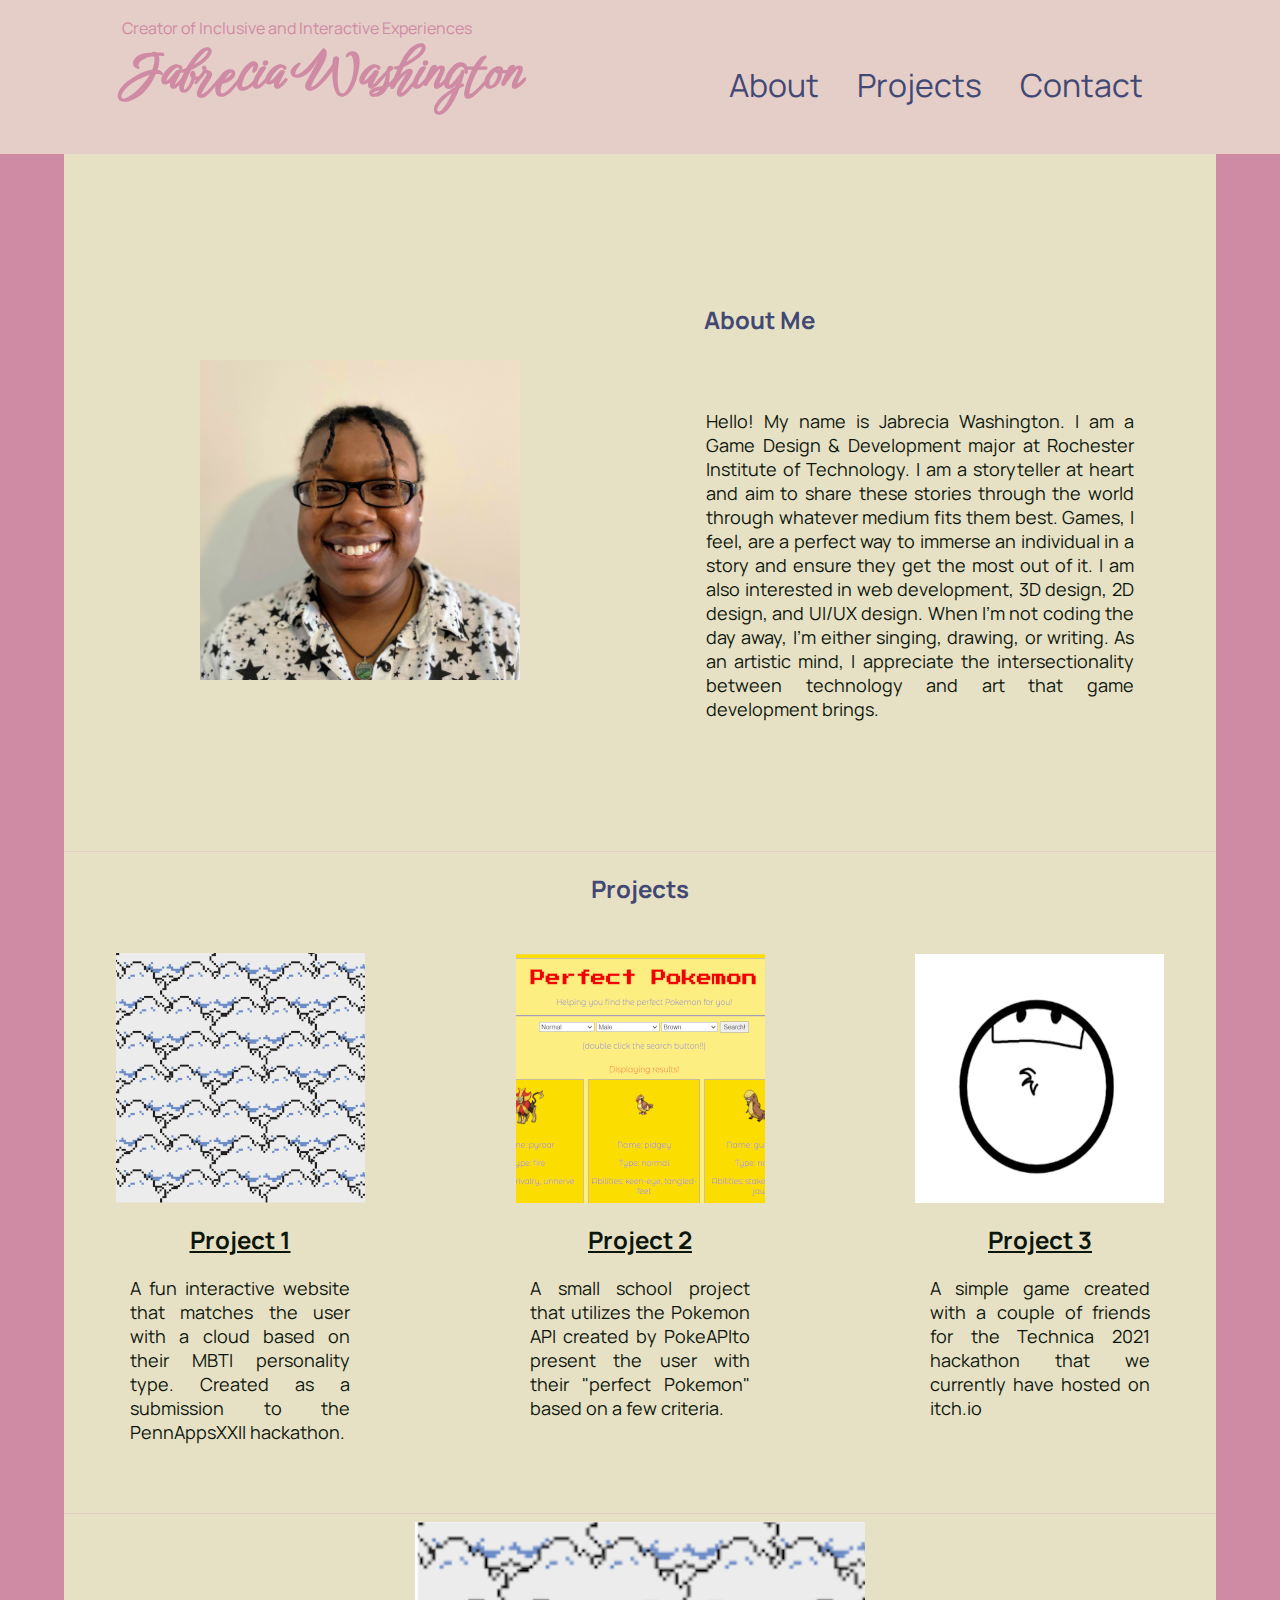
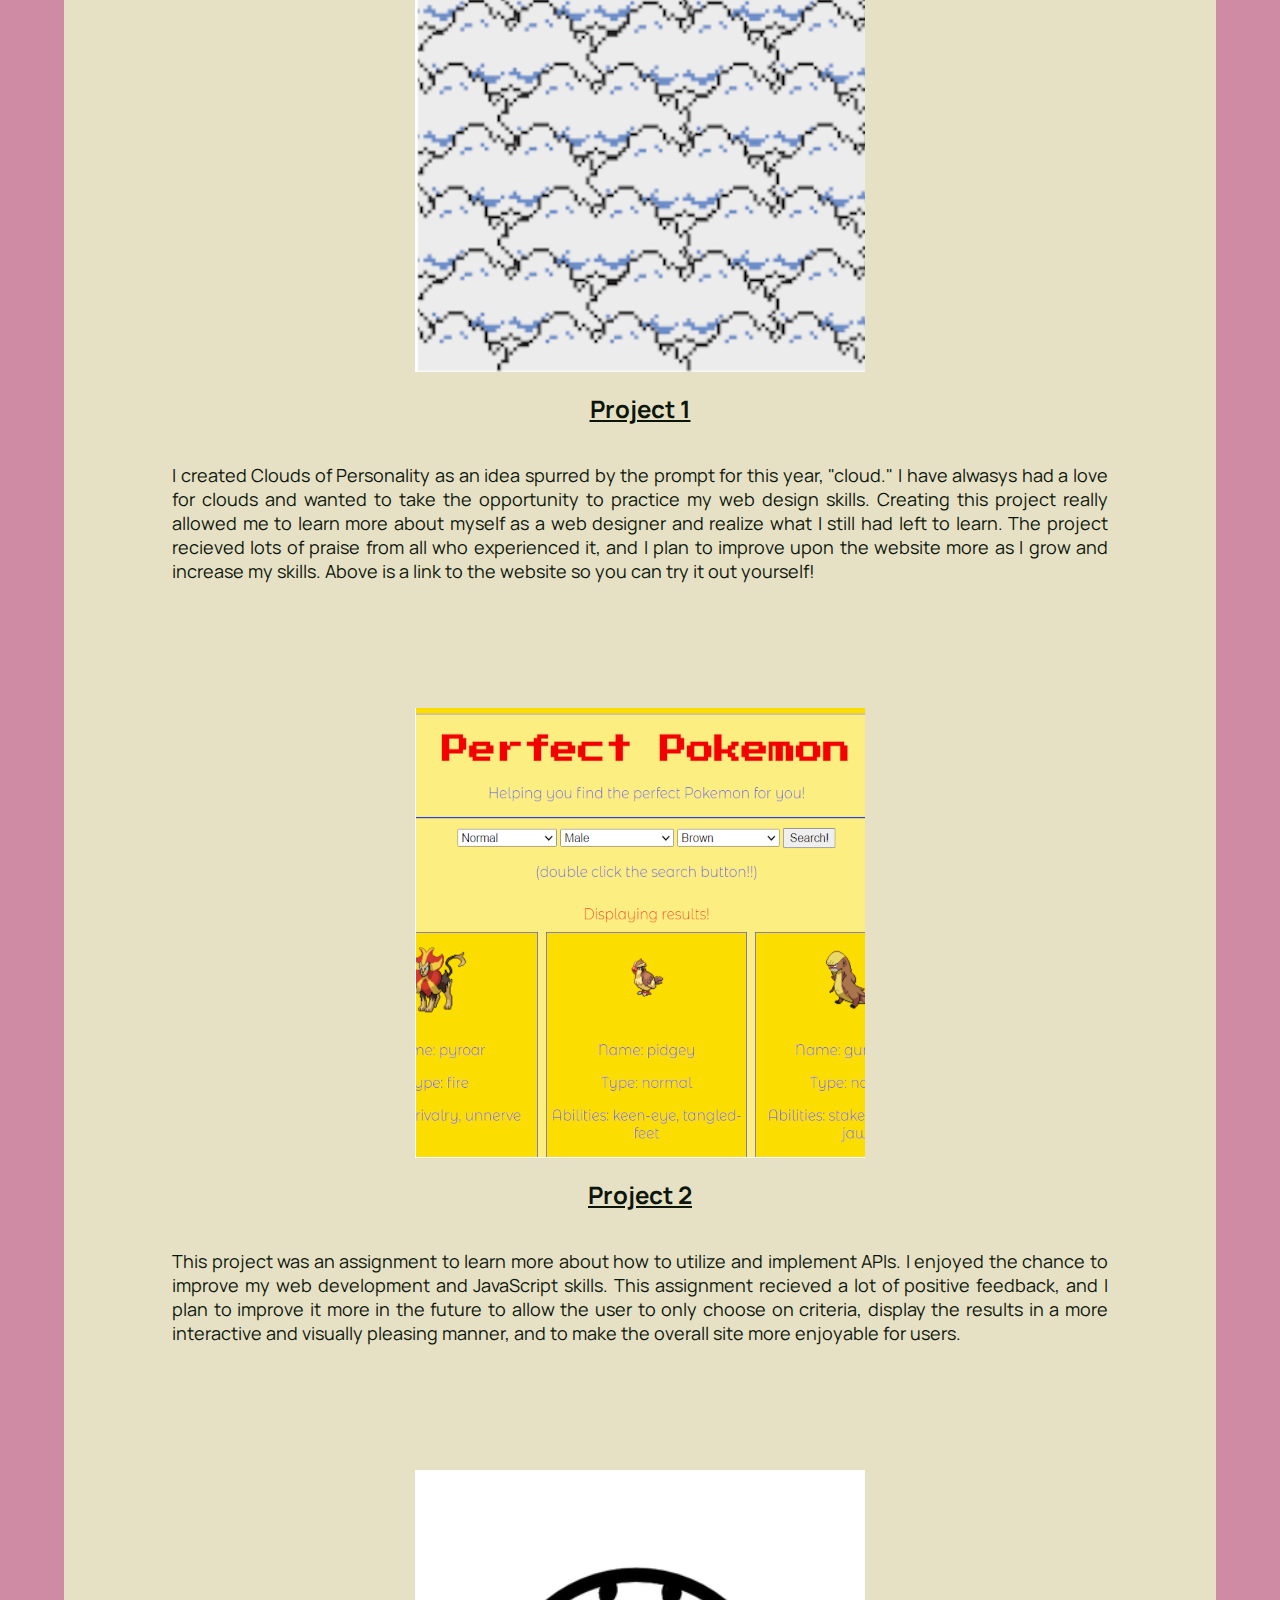
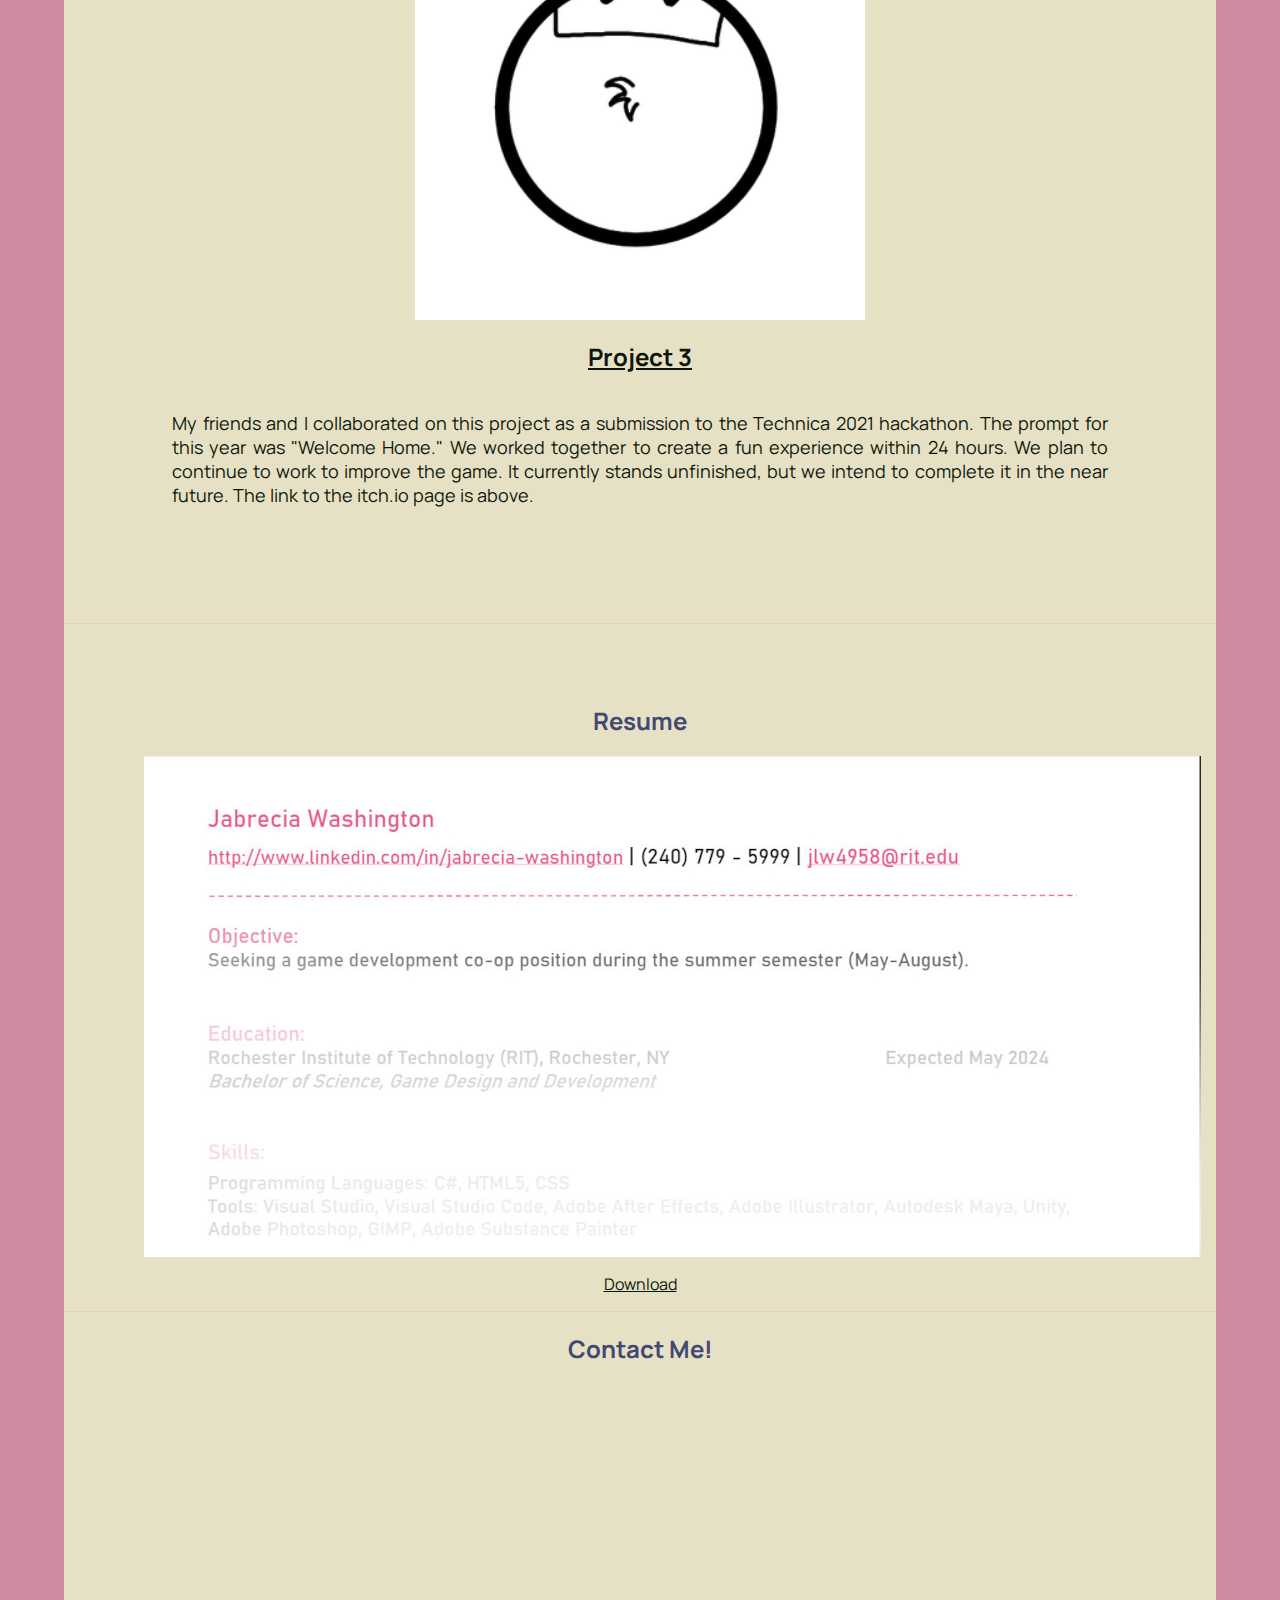
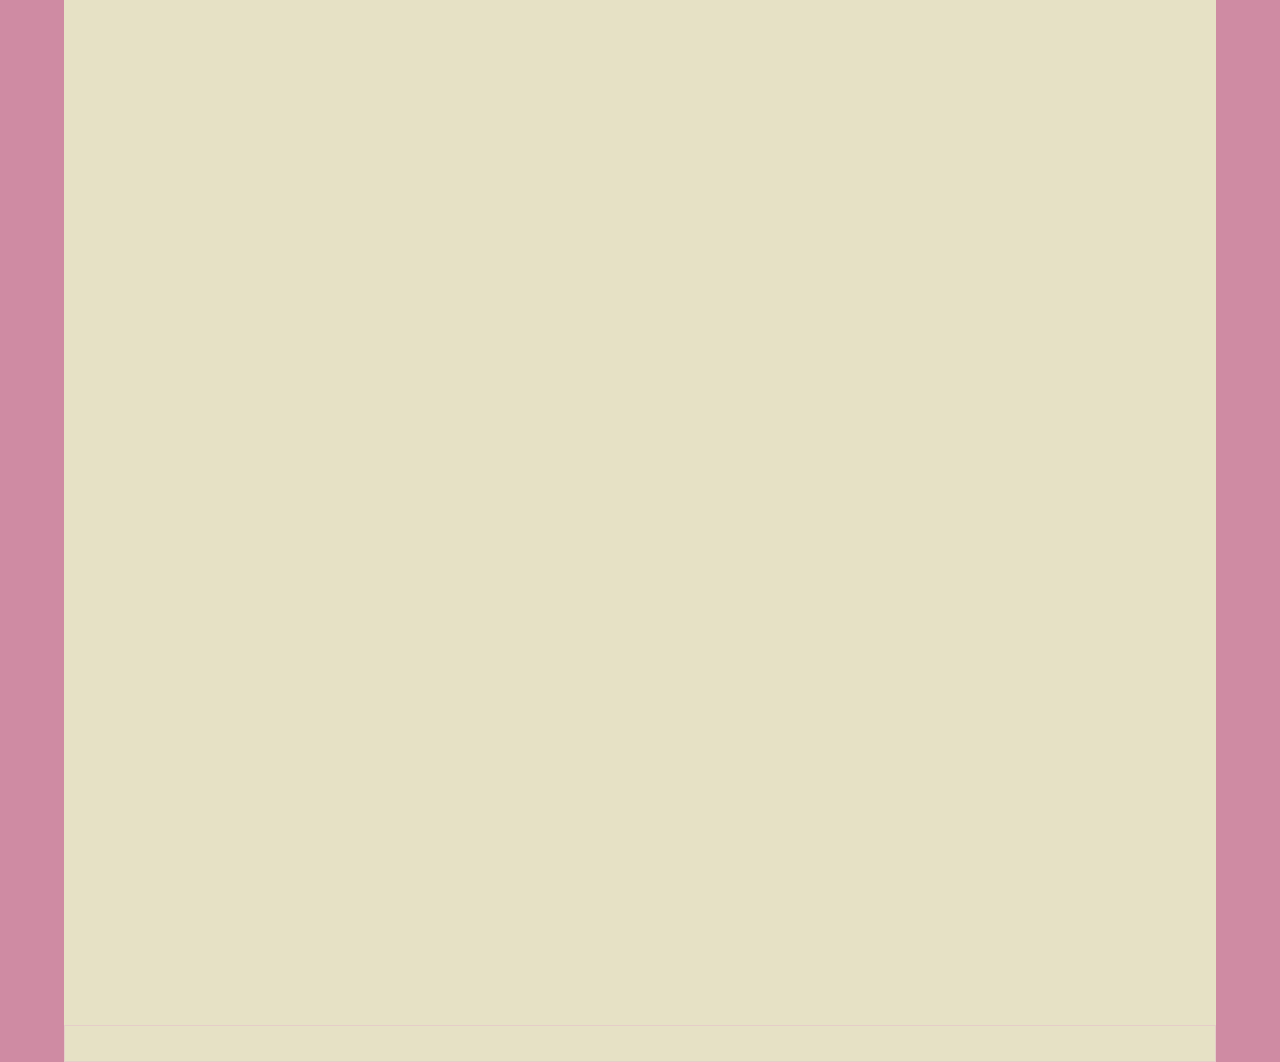
<file: index.html>
<!DOCTYPE html>
<html lang="en">
<head>
    <meta charset="UTF-8">
    <meta http-equiv="X-UA-Compatible" content="IE=edge">
    <meta name="viewport" content="width=device-width, initial-scale=1.0">
    <title>Project 1</title>
    <link rel="stylesheet" href="css/myStyles.css">
    <link rel="preconnect" href="https://fonts.googleapis.com">
    <link rel="preconnect" href="https://fonts.gstatic.com" crossorigin>
    <link href="https://fonts.googleapis.com/css2?family=Manrope:wght@300;400&display=swap" rel="stylesheet">
    <link rel="preconnect" href="https://fonts.googleapis.com">
    <link rel="preconnect" href="https://fonts.gstatic.com" crossorigin>
    <link href="https://fonts.googleapis.com/css2?family=Birthstone+Bounce&display=swap" rel="stylesheet">
    <link rel="stylesheet" href="https://cdnjs.cloudflare.com/ajax/libs/font-awesome/5.10.2/css/all.min.css" integrity="sha512-u7ppO4TLg4v6EY8yQ6T6d66inT0daGyTodAi6ycbw9+/AU8KMLAF7Z7YGKPMRA96v7t+c7O1s6YCTGkok6p9ZA==" crossorigin="anonymous" referrerpolicy="no-referrer" />

</head>
<body>
    <div id="total">
        <section id="head">

            <header>
                <!--Table for the menu (will be reformatted for mobile)-->
                <div id="nametag">
                    <h1>Jabrecia Washington</h1>
                    <p>Creator of Inclusive and Interactive Experiences</p>
                </div>

                <div id="navbar">
                    <ul>
                        <li><a href="#about">About</a></li>
                        <li class="drop">
                            <a href="javascript:void(0)" class="dropitem">Projects</a>
                            <div class="projmenu">
                                <a href="#proj1">Project 1</a>
                                <a href="#proj2">Project 2</a>
                                <a href="#proj3">Project 3</a>
                            </div>
                        </li>
                        <li><a href="#contact">Contact</a></li>
                    </ul>
                </div>

            </header>

        </section>

        <main>

            <section id="about">
                <img src="media/JLW_photo.jpg" alt="photo of creator Jabrecia Washington">

                <div id="info">
                    <h2>About Me</h2>
                    
                    <br>

                    <p>Hello! My name is Jabrecia Washington. I am a Game Design & Development major at Rochester Institute of Technology. I am a storyteller at heart and aim to share these stories through the world through whatever medium fits them best. Games, I feel, are a perfect way to immerse an individual in a story and ensure they get the most out of it. I am also interested in web development, 3D design, 2D design, and UI/UX design. When I'm not coding the day away, I'm either singing, drawing, or writing. As an artistic mind, I appreciate the intersectionality between technology and art that game development brings.</p>
                </div>
            </section>

            <hr>

            <section id="projects">
                <h2 id="projname">Projects</h2>

                <section id="thumbnails">
                    <div id="thumb1">
                        <img src="media/cloud_250.png" alt="">
                        <h2><a href="#proj1">Project 1</a></h2>
                        <p>A fun interactive website that matches the user with a cloud based on their MBTI personality type. Created as a submission to the PennAppsXXII hackathon.</p>
                    </div>

                    <div id="thumb2">
                        <img src="media/project_2_thumbnail_250.png" alt="">
                        <h2><a href="#proj2">Project 2</a></h2>
                        <p>A small school project that utilizes the Pokemon API created by PokeAPIto present the user with their "perfect Pokemon" based on a few criteria.</p>
                    </div>

                    <div id="thumb3">
                        <img src="media/wh_mc_250.png" alt="">
                        <h2><a href="#proj3">Project 3</a></h2>
                        <p>A simple game created with a couple of friends for the Technica 2021 hackathon that we currently have hosted on itch.io</p>
                    </div>
                </section>

                <hr>

                <div id="bigproj">
                    <section id="proj1">
                        <img class="projpic" src="media/cloud_450.png" alt="">
                        <div class="projinfo" id="info1">
                            <h2><a href="https://people.rit.edu/jlw4958/Clouds-of-Personality/">Project 1</a></h2>
                            <p>I created Clouds of Personality as an idea spurred by the prompt for this year, "cloud." I have alwasys had a love for clouds and wanted to take the opportunity to practice my web design skills. Creating this project really allowed me to learn more about myself as a web designer and realize what I still had left to learn. The project recieved lots of praise from all who experienced it, and I plan to improve upon the website more as I grow and increase my skills. Above is a link to the website so you can try it out yourself!</p>
                        </div>
                    </section>

                    <hr>

                    <section id="proj2">
                        <img class="projpic" src="media/project_thumbnail_450.png" alt="">
                        <div class="projinfo" id="info2">
                            <h2><a href="https://people.rit.edu/jlw4958/235/project2/">Project 2</a></h2>
                            <p>This project was an assignment to learn more about how to utilize and implement APIs. I enjoyed the chance to improve my web development and JavaScript skills. This assignment recieved a lot of positive feedback, and I plan to improve it more in the future to allow the user to only choose on criteria, display the results in a more interactive and visually pleasing manner, and to make the overall site more enjoyable for users.</p>
                        </div> 
                    </section>

                    <hr>

                    <section id="proj3">
                        <img class="projpic" src="media/wh_mc_450.png" alt="">
                        <div class="projinfo" id="info3">
                            <h2><a href="https://jlw4958.itch.io/welcome-home">Project 3</a></h2>
                            <p>My friends and I collaborated on this project as a submission to the Technica 2021 hackathon. The prompt for this year was "Welcome Home." We worked together to create a fun experience within 24 hours. We plan to continue to work to improve the game. It currently stands unfinished, but we intend to complete it in the near future. The link to the itch.io page is above.</p>
                        </div>
                    </section>
                </div>
            </section>

            <hr>

            <section id="resume">
                <h2>Resume</h2>
                <img src="media/resume_photo.jpg" alt="resume preview">
                <p><a href="media/JLW_Resume(GameDev).pdf" target="_blank">Download</a></p>
            </section>

            <hr>

            <div id="contact">
                <h2>Contact Me!</h2>
                <!--this is where the contact form will go-->
                <iframe src="https://docs.google.com/forms/d/e/1FAIpQLSfH2KWHEihM0DYHXnVIqqY6isBeT_QodIJw4q-NpMMCgUTWPQ/viewform?embedded=true" width="768" height="1240" frameborder="0" marginheight="0" marginwidth="0">Loading…</iframe>
            </div>

        </main>

        
        <footer>
            <!--this is where my contact info will go. include phone, email, github, and linkedin-->
            <ul>
                <li><a href="mailto:jlw4958@rit.edu" ><i class="fas fa-envelope"></i></a></li>
                <li><a href="tel:2407795999"><i class="fas fa-phone-alt"></i></a></li>
                <li><a href="https://github.com/jlw4958"><i class="fab fa-github"></i></a></li>
                <li><a href="https://www.linkedin.com/in/jabrecia-washington/"><i class="fab fa-linkedin-in"></i></a></li>
            </ul>
        </footer>
</div>
</body>
</html>
</file>
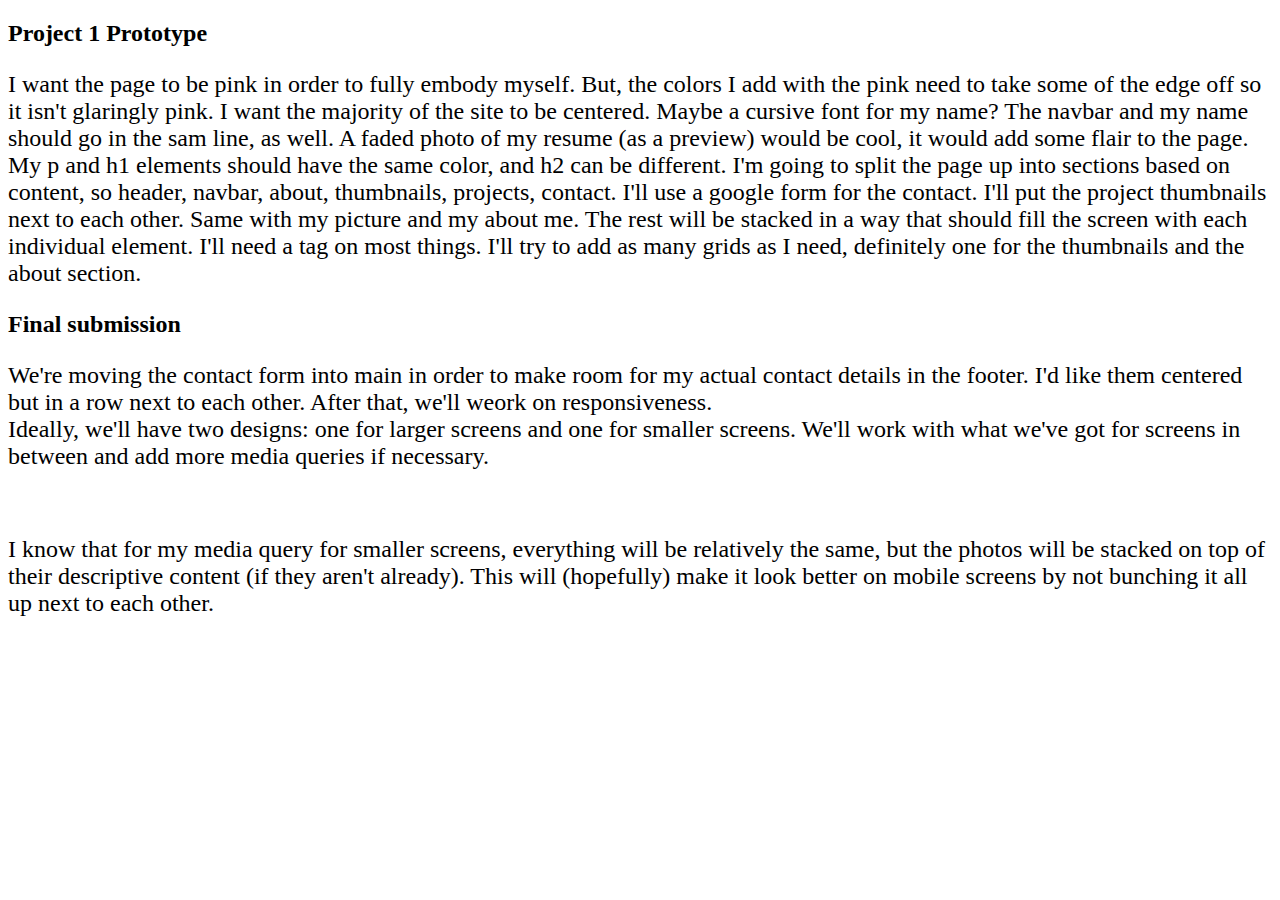
<file: doc.html>
<!DOCTYPE html>
<html lang="en">
<head>
    <meta charset="UTF-8">
    <meta http-equiv="X-UA-Compatible" content="IE=edge">
    <meta name="viewport" content="width=device-width, initial-scale=1.0">
    <title>Document</title>
    <style>
        p {font-size: x-large;}
    </style>
</head>
<body>
    <h2>Project 1 Prototype</h2>
    <p>I want the page to be pink in order to fully embody myself. But, the colors I add with the pink need to take some of the edge off so it isn't glaringly pink. I want the majority of the site to be centered. Maybe a cursive font for my name? The navbar and my name should go in the sam line, as well. A faded photo of my resume (as a preview) would be cool, it would add some flair to the page. My p and h1 elements should have the same color, and h2 can be different. I'm going to split the page up into sections based on content, so header, navbar, about, thumbnails, projects, contact. I'll use a google form for the contact.  I'll put the project thumbnails next to each other. Same with my picture and my about me. The rest will be stacked in a way that should fill the screen with each individual element. I'll need a tag on most things. I'll try to add as many grids as I need, definitely one for the thumbnails and the about section.</p>

    <h2>Final submission</h2>
    <p>We're moving the contact form into main in order to make room for my actual contact details in the footer. I'd like them centered but in a row next to each other. After that, we'll weork on responsiveness. <br> Ideally, we'll have two designs: one for larger screens and one for smaller screens. We'll work with what we've got for screens in between and add more media queries if necessary.</p>
    <br>
    <p>I know that for my media query for smaller screens, everything will be relatively the same, but the photos will be stacked on top of their descriptive content (if they aren't already). This will (hopefully) make it look better on mobile screens by not bunching it all up next to each other.</p>
</body>
</html>
</file>
<file: css/myStyles.css>
/*general styles*/
* {
    box-sizing: border-box;
}
body {
    background-color: #cf8ba3;
    margin: 0;
}

header {display: flex; flex-direction: row; justify-content:space-around; background-color: #e5cdc8; position: fixed; top: 0; border: 1px solid #e5cdc8; width: 100%;}
header a {color: #424874;}

h1 {font-size: 3.4em; color: #cf8ba3;}
header h1 {font-family: 'Birthstone Bounce', cursive;}
header p {color: #cf8ba3;}
header p, ul {font-family: 'Manrope', sans-serif;}
main, footer {background-color: #e6e1c5;}
main h2 {font-family: 'Manrope', sans-serif; color: #424874;}
main p {font-family: 'Manrope', sans-serif; font-size: 1em; color: #0d160b;}
hr {background-color: #e5cdc8; border: none;}
/* main {width: 80%; margin-left: auto; margin-right: auto;} */

/*link styles*/
main a:link, footer a:link {color: #0d160b;}
main a:visited, footer a:visited {color: #424874;}
main a:focus, footer a:focus {color: #cf8ba3;}
main a:hover, footer a:hover {color: #cf8ba3;}
main a:active, footer a:active {color: #0d160b;}

/*Grid formatting + responsiveness*/
#total{
    display: grid;
    height: 100vh;
    grid-template-rows: 1fr 2fr 2fr 4fr 2fr 4fr 1fr;
    grid-template-areas: 
                "navbar" 
                "about" 
                "thumbs" 
                "projects" 
                "resume"
                "contact"
                "footer";
}


#head {grid-area: navbar;}
#about {grid-area: about;}
#projects #thumbnails {grid-area: thumbs;}
#projects #bigproj {grid-area: projects;}
#resume {grid-area: resume;}
#contact {grid-area: contact;}
footer {grid-area: footer;}

/*header styles*/
#nametag {text-align: left;}
#navbar {font-size: 2em;}
#navbar ul {list-style-type: none; overflow: hidden;}
#navbar li {display: inline;}
#navbar.projmenu {float: right;}

/*dropdown functionality*/
li a, .dropitem {display: inline-block; color: #424874; text-align: center;  text-decoration: none;}
  
li a:hover, .drop:hover .dropitem {background-color: #dfd7d7;}

li.drop {display: inline-block;}

.projmenu {display: none; position: absolute; background-color: #f9f9f9; z-index: 1;}
/*box-shadow: 0px 8px 16px 0px rgba(0,0,0,0.2);*/

.projmenu a {color: black; text-decoration: none; display: block; text-align: left;}

.projmenu a:hover {background-color: #f1f1f1;}

.drop:hover .projmenu {display: block;}

/*about me section*/
#about {
    display: grid;
    grid-template-columns: 35em 35em;
    grid-template-rows: 35em;
    grid-template-areas:
    "pic info";
    row-gap: 1em;
    align-items: center;
    justify-content: center;
    margin-top: 15em;
    margin-bottom: 4vw;
}
#about img {grid-area: pic; max-width: 90%; height: auto; margin: auto;}
#about #info {grid-area: info; text-align: justify; text-justify: inter-word;}
#about #info p {align-items: stretch; margin-left: auto; margin-right: auto;}

/*thumbnails section*/
#projname {text-align: center;}
#projects #thumbnails {display: grid; grid-template-rows: 25em; grid-template-columns: repeat(3, 25em); justify-content: center; margin-bottom: 3em;}
#thumbnails img {display: block; margin: auto;}
#thumbnails p {text-align: justify; text-justify: inter-word; margin-left: 3em; margin-right: 3em;}
#thumb1 {grid-area: 1/1/2/2; justify-content: center;}
#thumb1, #thumb2, #thumb3 h2 {text-align: center;}
#thumb2 {grid-area: 1/2/2/3;}
#thumb3 {grid-area: 1/3/2/4;}

/*projects section*/
#bigproj {display: flex; flex-direction: column; align-items: center;}
.projpic {display: block; margin: auto;}
#bigproj h2 {text-align: center;}
.projinfo{text-align: justify; text-justify: inter-word;}
#proj1 img {grid-area: 1/1/2/2;}
#info1 {grid-area: 1/2/2/3;}
#proj2 img {grid-area: 2/2/3/3;}
#info2 {grid-area: 2/1/3/2;}
#proj3 img {grid-area: 3/1/4/2;}
#info3 {grid-area: 3/2/4/3;}


/*resume styles*/
#resume h2 {text-align: center;}
#resume img {display: block; margin: auto;}
#resume p {text-align: center;}

/*contact styles*/
#contact h2 {text-align: center;}
#contact iframe {display: block; margin: auto;}

/*footer styles*/
footer {display: flex; width: 100%; margin: 0 auto; border: solid 1px #e5cdc8; justify-content: center; align-items: center;}
footer ul {list-style-type: none; justify-content: space-between; margin: 0 auto;}
footer li {display: inline; font-size: x-large;}
footer li i {color: #cf8ba3;}

@media screen and (min-width: 600px){
    main {width: 90%; margin: 0 auto;}
    main p {margin-left: 2vw; margin-right: 2vw;}
    header {width: 100%; height: auto;}
    /*height: 30vh;*/
    h1 {position: fixed; top: 0;}

    hr {height: 1px;}

    #navbar ul {margin-top: 1.5em; padding: 0;}

    #nametag {margin: 0;}

    #about {
        display: grid;
        grid-template-rows: 35em;
        grid-template-columns: 35em 35em;
        grid-template-areas: 
        "pic info";
    }

    #about img {
        grid-area: pic; 
        margin-left: auto; 
        margin-right: auto;
        
        width: 20em;
        height: 20em;
    }
    
    #about #info {grid-area: info; padding: 3em;}
    #about p {padding: 1em; align-items: stretch; margin-left: auto; margin-right: auto;}
    #about #info h2 {padding-left: 1rem;}
/*#about #info p {padding: .5em;}*/
    #info p {
        padding: 1em;
        align-items: stretch;
        margin-left: auto;
        margin-right: auto;
        font-size: large;
    }

    li a, .dropitem {padding: 14px 16px;}

    .projmenu {min-width: 160px;}
    .projmenu a {padding: 12px 16px;}

    #bigproj p {margin-bottom: 5em; padding: 1em;}

    #projects #thumbnails {margin-top: 3em; margin-bottom: 10em;}

    .projinfo p {
        font-size: large;
        margin-left: 5em;
        margin-right: 5em;
    }

    #thumbnails p {
        font-size: large;
        margin-left: 5em;
        margin-right: 5em;
    }

    #resume {margin-left: 5em; margin-right: 5em; margin-top: 5em;}
    #resume img {display: block; margin: auto;}

    footer {display: flex; width: 90%; margin: 0 auto; border: solid 1px #e5cdc8; justify-content: center; align-items: center;}


}

/*responsiveness; consider that max-width: 992px and max-width: 600px are standard breakpints (w3c)
@media screen and (max-width: 600px) {
    header {height: 5vw;}

    #about {
        display: grid;
        grid-template-columns: 35em 35em;
        grid-template-rows: 35em;
        grid-template-areas:
        "pic"
        "info";
        padding-top: 2em;
        padding-bottom: 2em;
        column-gap: 1em;
        justify-content: center;
        margin-top: 3vw;
    }
}*/
</file>
